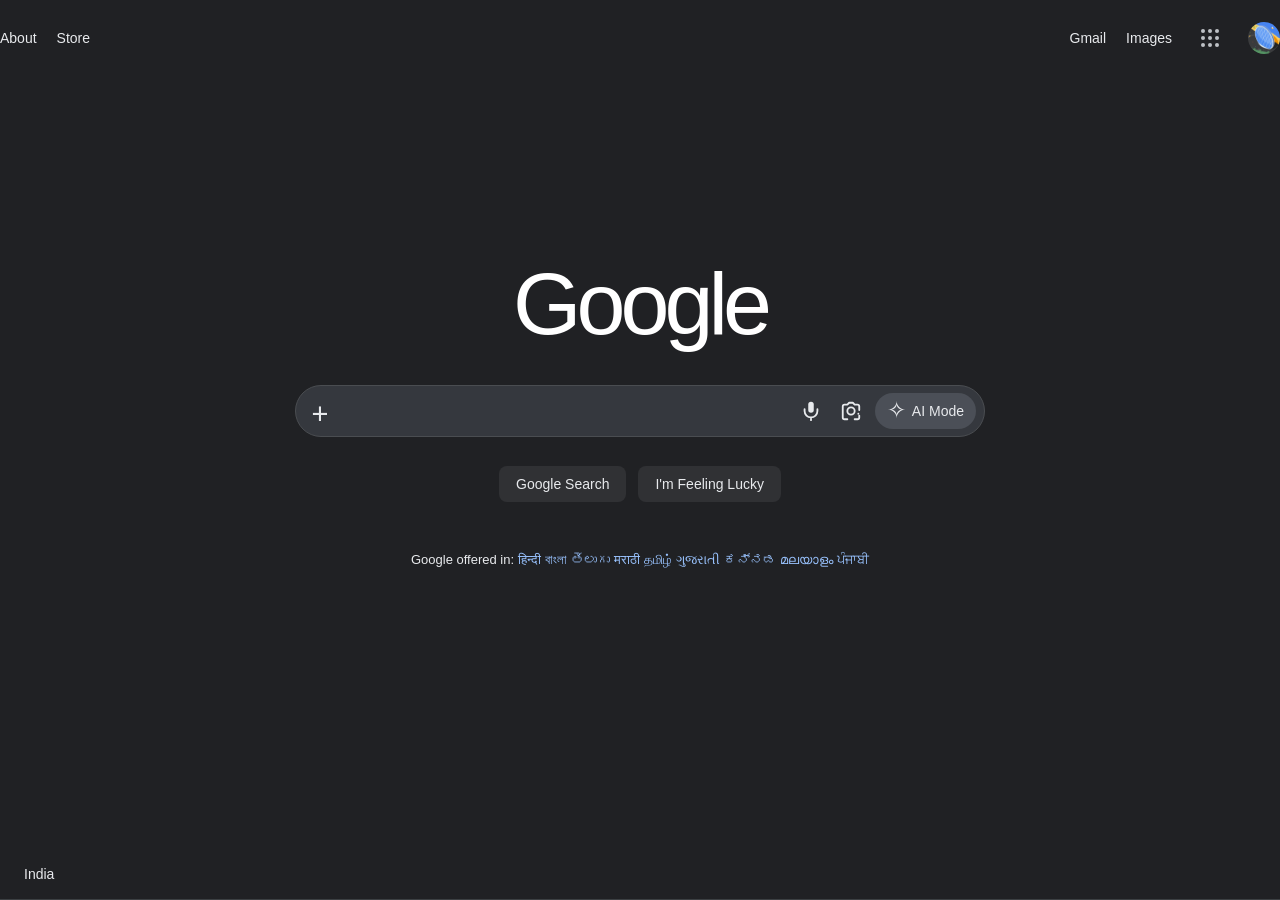
<file: google home page/index.html>
<!DOCTYPE html>
<html lang="en">
<head>
    <meta charset="UTF-8">
    <meta name="viewport" content="width=device-width, initial-scale=1.0">
    <title>Google.home</title>
    <link rel="stylesheet" href="style.css">
</head>
<body>
    <header class="navbar">
        <nav class="left-links" aria-label="About Google">
            <a href="#">About</a>
            <a href="#">Store</a>
        </nav>

        <nav class="right-links" aria-label="Google services">
            <a href="#">Gmail</a>
            <a href="#">Images</a>

            <button class="menu-icon" type="button"
                    title="Google apps" aria-label="Google apps"><span></span><span></span><span></span>
                <span></span><span></span><span></span>
                <span></span><span></span><span></span>
              
            </button>

            <a class="profile-pic" href="#" aria-label="Google account">
                <img src="./unnamed (1).png" alt="Profile">
            </a>
        </nav>
    </header>

    <main class="main-content">
        <h1 class="logo">Google</h1>

        <form class="search-form"
              action="https://www.google.com/search"
              method="get"
              role="search">

            <div class="search-box">
                <button class="icon-button add-button"
                        type="button" aria-label="Add attachment">
                    +
                </button>

                <input
                    type="text"
                    name="q"
                    aria-label="Search Google"
                    autocomplete="off"
                >

                <button class="icon-button" type="button"
                        aria-label="Search by voice">
                    <svg viewBox="0 0 24 24" aria-hidden="true">
                        <rect x="9" y="2" width="6" height="12" rx="3"
                              fill="currentColor" stroke="none"/>
                        <path d="M5 10v2a7 7 0 0 0 14 0v-2M12 19v3"/>
                    </svg>
                </button>

                <button class="icon-button" type="button"
                        aria-label="Search by image">
                    <svg viewBox="0 0 24 24" aria-hidden="true">
                        <path d="M8 5l2-2h4l2 2h3a2 2 0 0 1 2 2v4
                                 M21 17v2a2 2 0 0 1-2 2h-3
                                 M8 21H5a2 2 0 0 1-2-2V7a2 2 0 0 1 2-2h3"/>
                        <circle cx="12" cy="12" r="4"/>
                        <circle cx="20" cy="15" r="1"
                                fill="currentColor" stroke="none"/>
                    </svg>
                </button>

                <button class="ai-button" type="button">
                    <span aria-hidden="true">✧</span>
                    AI Mode
                </button>
            </div>

            <div class="search-buttons">
                <button type="submit">Google Search</button>
                <button type="button">I'm Feeling Lucky</button>
            </div>
        </form>

        <div class="languages">
            <span>Google offered in:</span>
            <a href="#" lang="hi">हिन्दी</a>
            <a href="#" lang="bn">বাংলা</a>
            <a href="#" lang="te">తెలుగు</a>
            <a href="#" lang="mr">मराठी</a>
            <a href="#" lang="ta">தமிழ்</a>
            <a href="#" lang="gu">ગુજરાતી</a>
            <a href="#" lang="kn">ಕನ್ನಡ</a>
            <a href="#" lang="ml">മലയാളം</a>
            <a href="#" lang="pa">ਪੰਜਾਬੀ</a>
        </div>
    </main>

    <footer class="footer">India</footer>
</body>
</html>
</file>
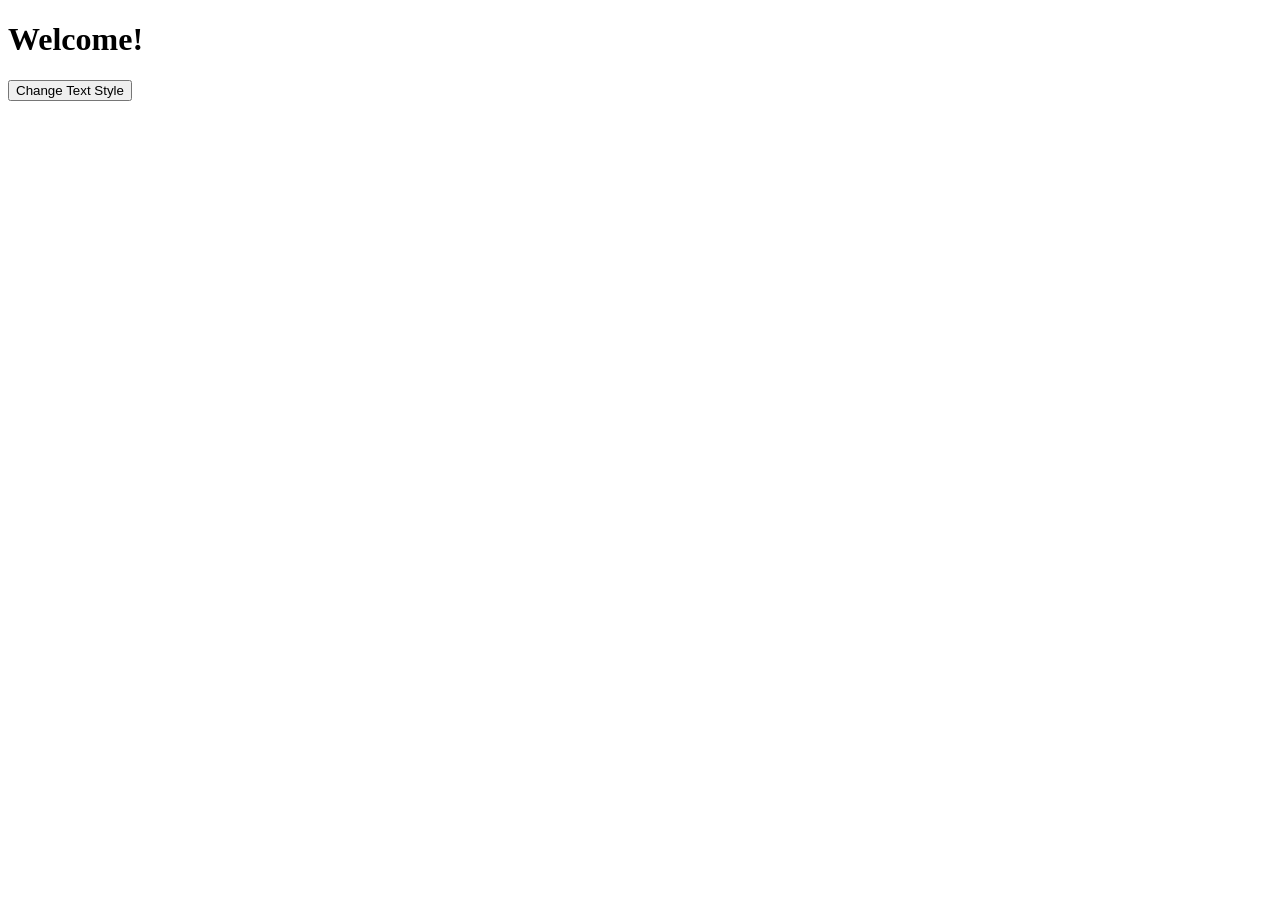
<file: html css js/practice 1/index.html>
<!DOCTYPE html>
<html lang="en">
<head>
    <meta charset="UTF-8">
    <meta name="viewport" content="width=device-width, initial-scale=1.0">
    <title>myBrowser</title>
</head>
<body>
    <h1 id="myH1">Welcome!</h1>
    <button id="btn">Change Text Style</button>

    <script src="script.js"></script>
</body>
</html>
</file>
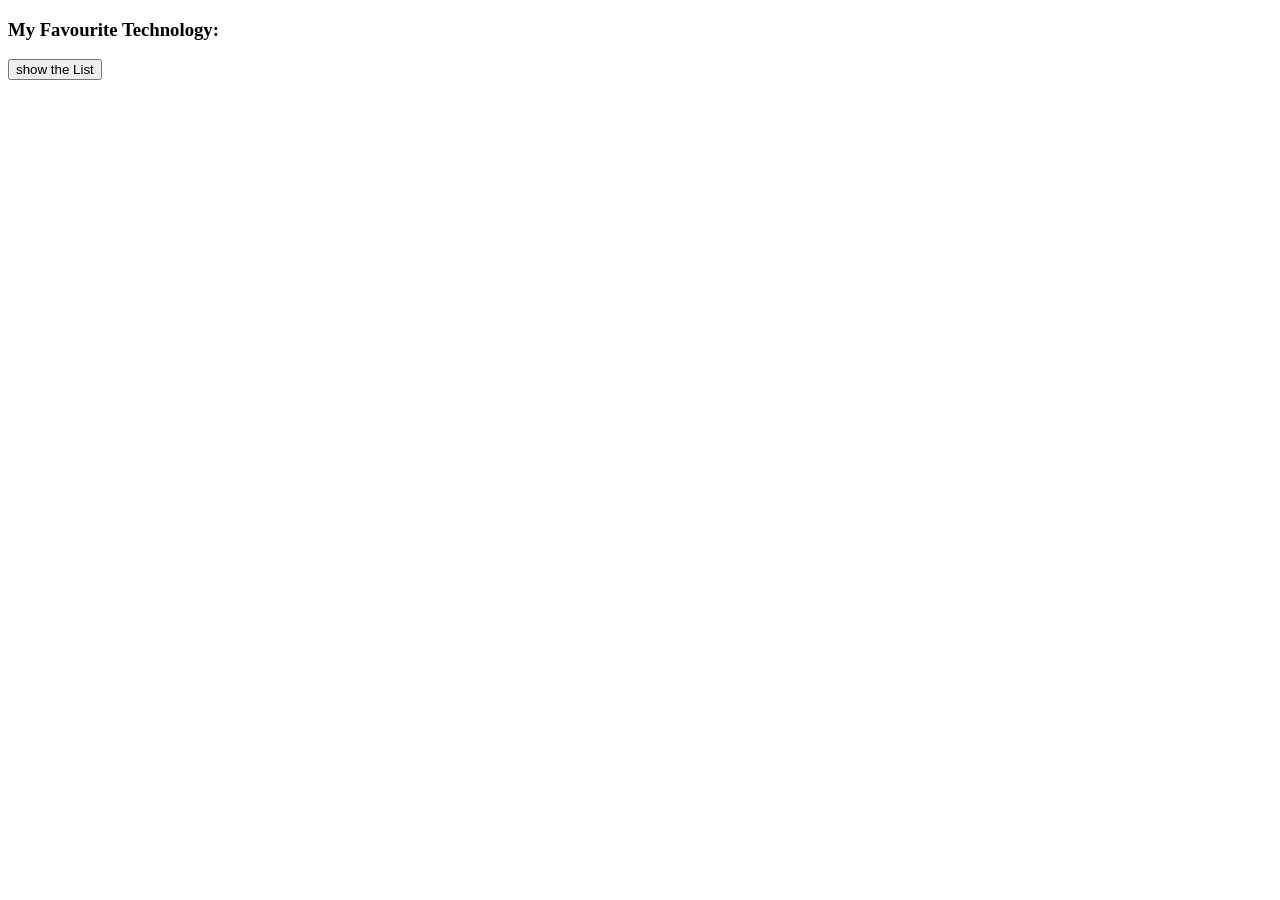
<file: html css js/practice 4/index.html>
<!DOCTYPE html>
<html lang="en">
<head>
    <meta charset="UTF-8">
    <meta name="viewport" content="width=device-width, initial-scale=1.0">
    <title>Document</title>
</head>
<body>
    <h3>My Favourite Technology:</h3>
    <ul id="techList"></ul>
    <button id="showBtn">show the List</button>

    <script src="script.js"></script>
</body>
</html>
</file>
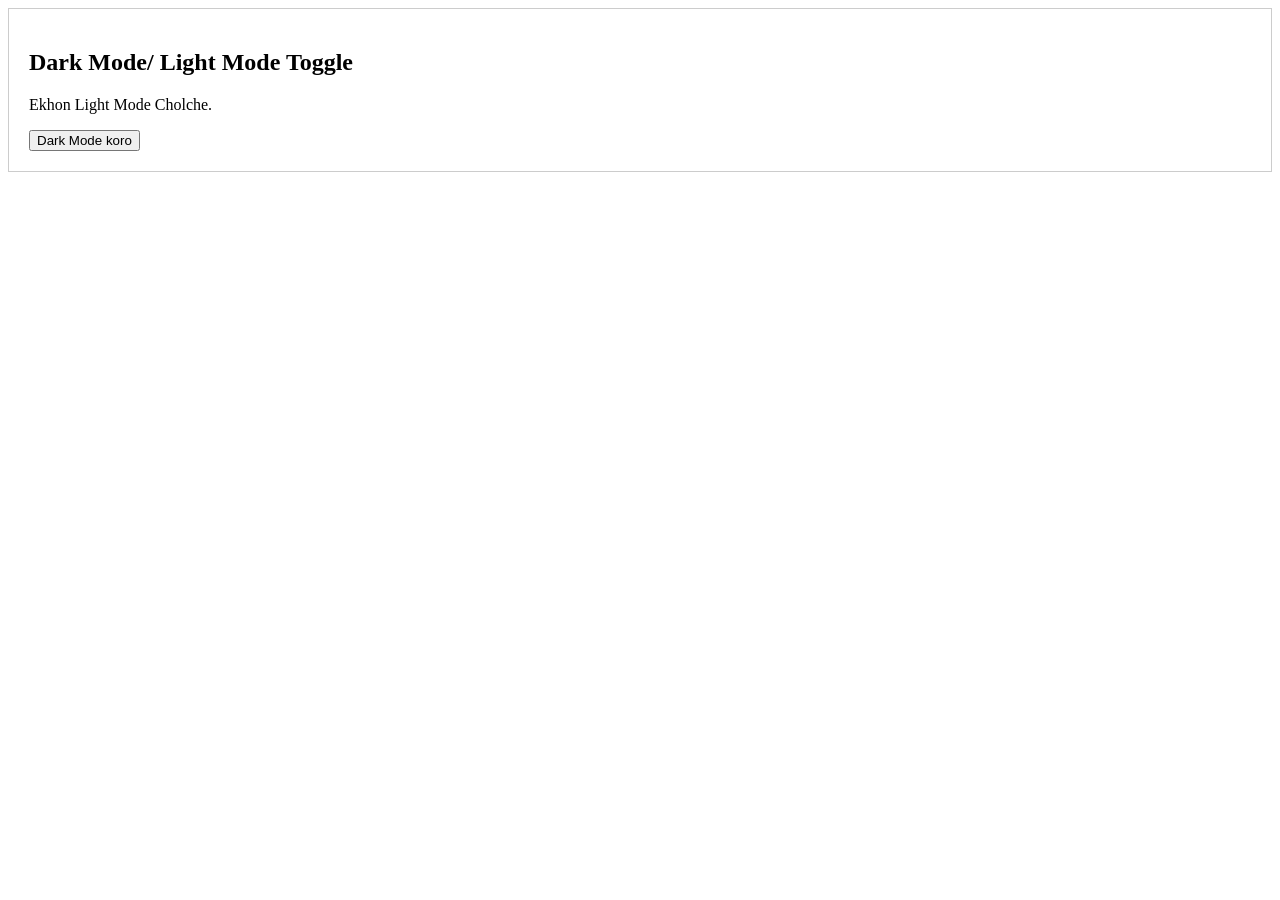
<file: html css js/practice 5/index.html>
<!DOCTYPE html>
<html lang="en">
<head>
    <meta charset="UTF-8">
    <meta name="viewport" content="width=device-width, initial-scale=1.0">
    <title>Document</title>
</head>
<body>
    <div id="card" style="padding: 20px; border: 1px solid #ccc";>
        <h2>Dark Mode/ Light Mode Toggle</h2>
        <p id="desc">Ekhon Light Mode Cholche.</p>
        <button id="toggleBtn">Dark Mode koro</button>
    </div>

    <script src="script.js"></script>
</body>
</html>
</file>
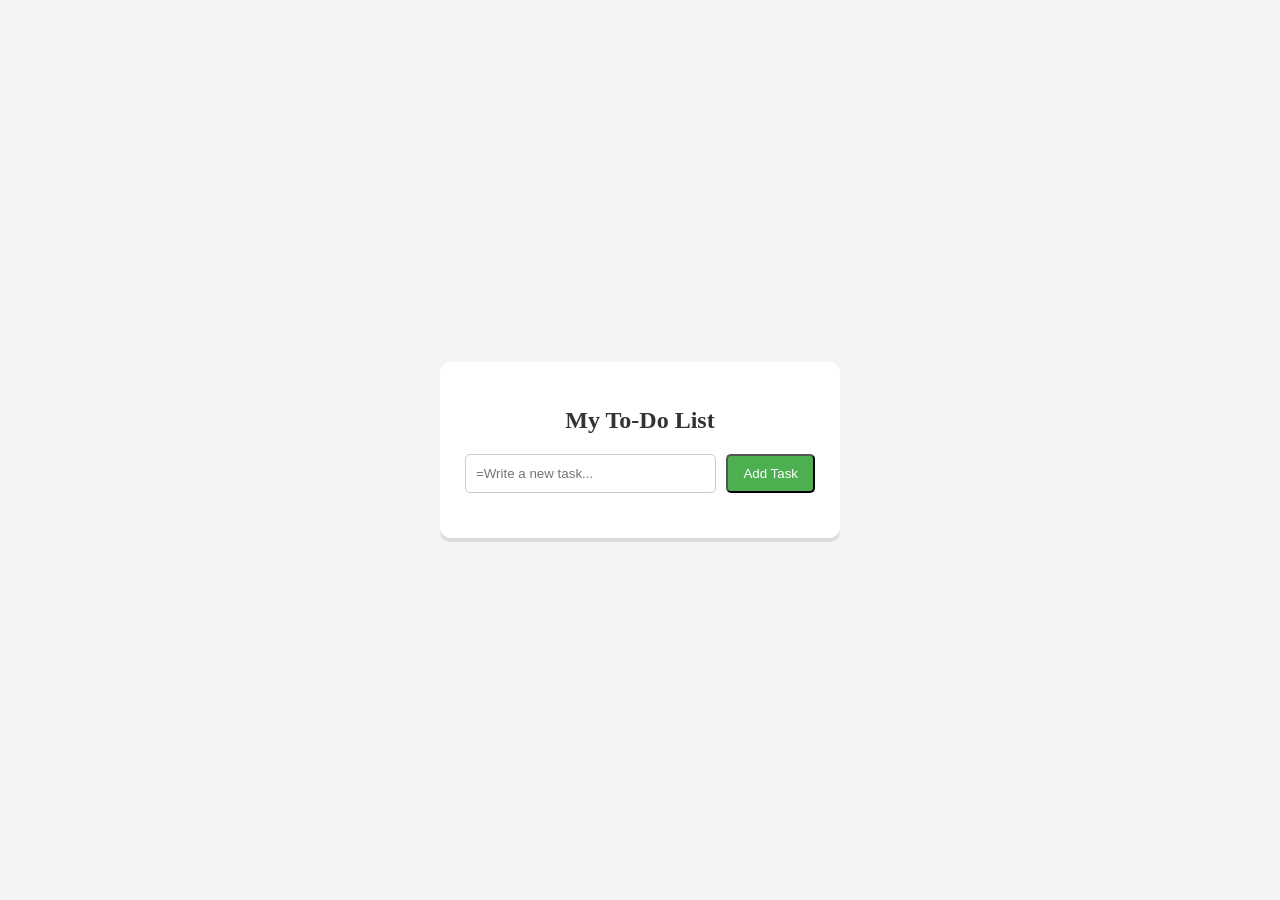
<file: html css js/practice 6/index.html>
<!DOCTYPE html>
<html lang="en">
<head>
    <meta charset="UTF-8">
    <meta name="viewport" content="width=device-width, initial-scale=1.0">
    <title>Interactive To-DO App</title>
    <link rel="stylesheet" href="style.css">

</head>
<body>
    
    <div class="container">
        <h2>My To-Do List</h2>

        <div class="input-selector">
            <input type="text" id="taskInput" placeholder="=Write a new task...">
            <button id="addBtn">Add Task</button>

        </div>
    
        <ul id="taskList"></ul>
    </div>

    <script src="srcipt.js"></script>
</body>
</html>
</file>
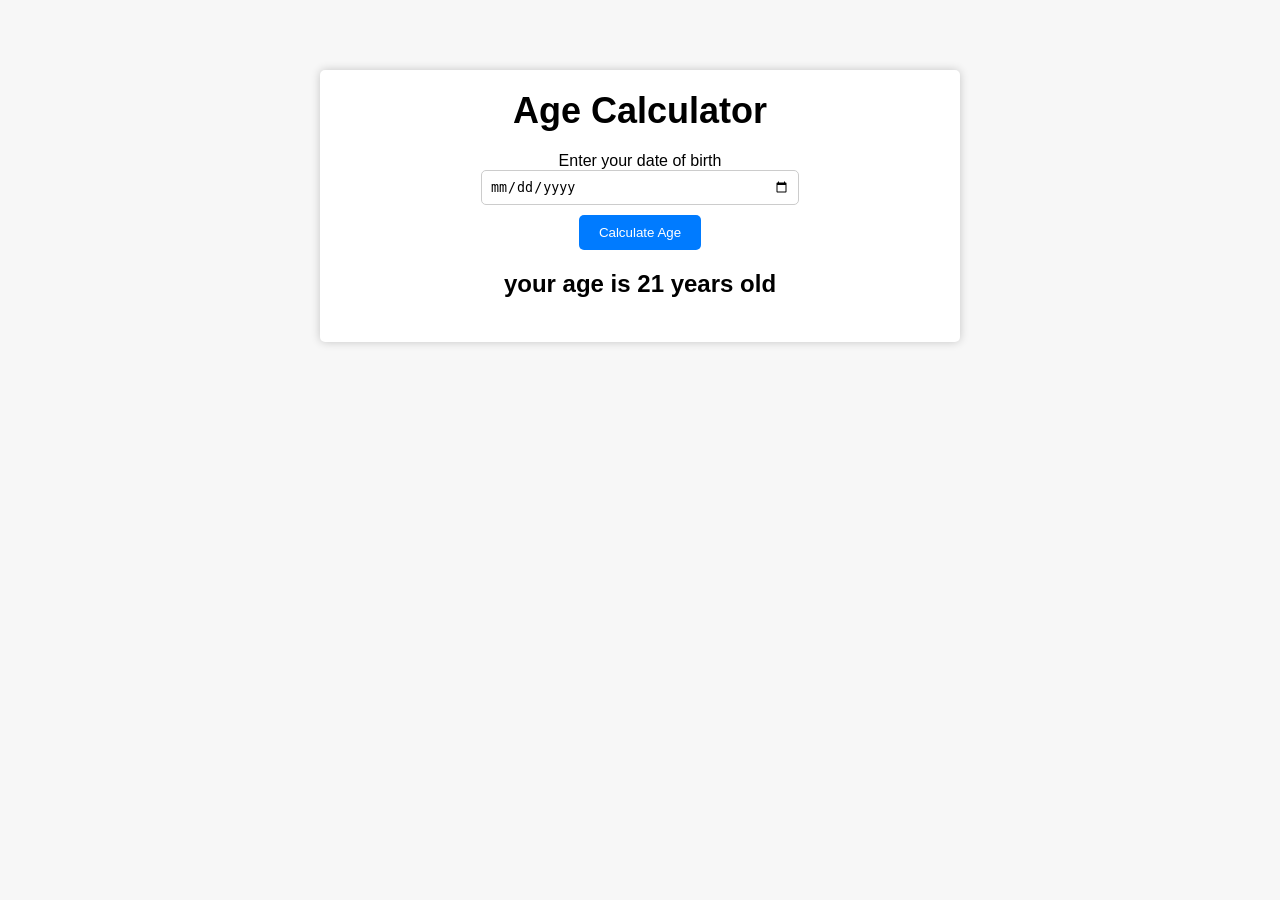
<file: html css js/practice 7/index.html>
<!DOCTYPE html>
<html lang="en">
<head>
    <meta charset="UTF-8">
     <meta http-equiv="X-UA-Compatible" content="IE=edge">
    <meta name="viewport" content="width=device-width, initial-scale=1.0">
    <title>Age Calulator</title>
    <link rel="stylesheet" href="style.css">
</head>
<body>
    <div class="container">
        <h1>Age Calculator</h1>
        <div class="form">
            <label for="birhtday">Enter your date of birth</label>
            <input type="date" id="birthday" name="birthday">
            <button id="btn">Calculate Age</button>
            <p id="result">your age is 21 years old</p>
        </div>
    </div>
    

    <script src="script.js"></script>
</body>
</html>
</file>
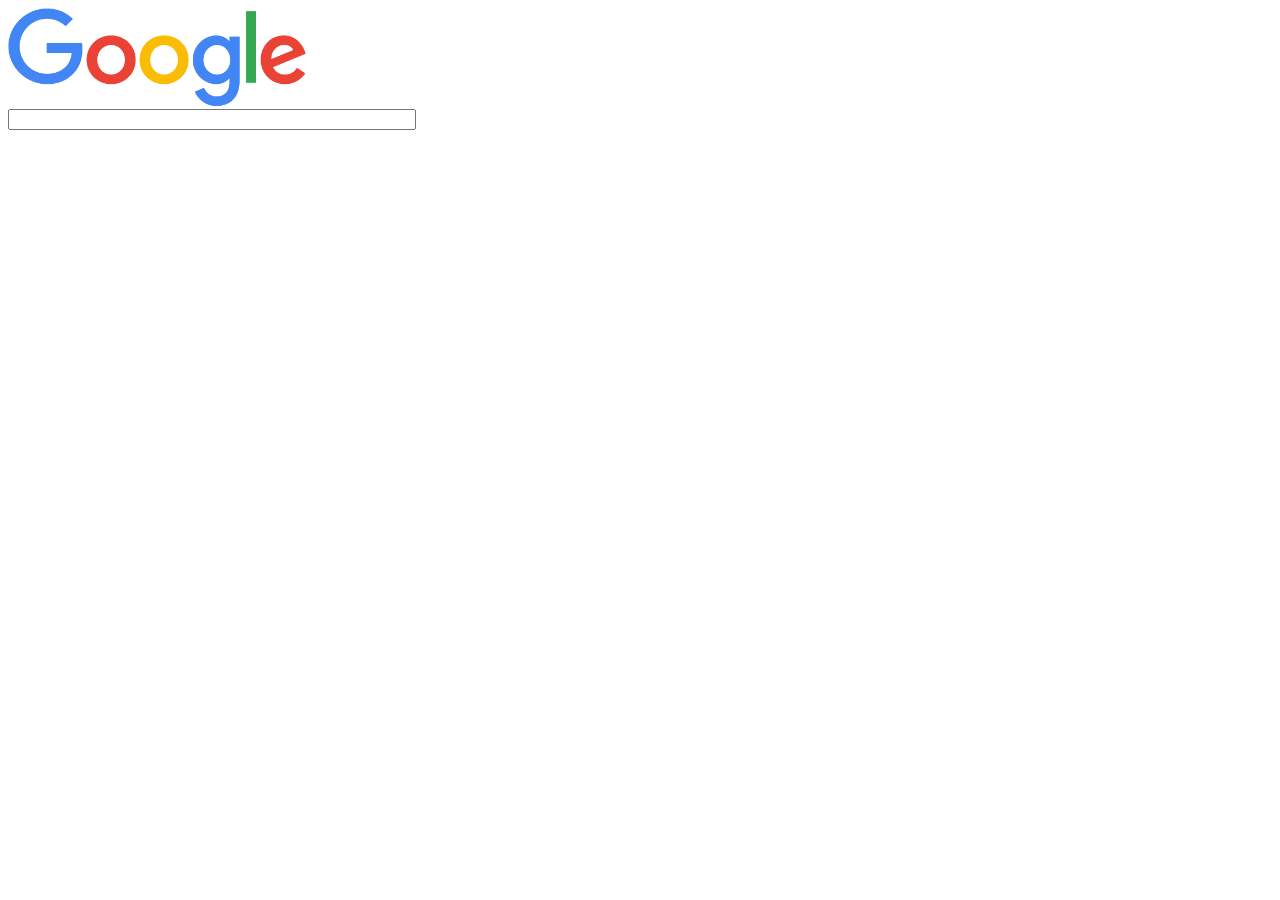
<file: html css js/practice 8/index.html>
<!DOCTYPE html>
<html lang="en">
<head>
    <meta charset="UTF-8">
    <meta name="viewport" content="width=device-width, initial-scale=1.0">
    <title>Document</title>
    <link rel="stylesheet" href="style.css">
</head>
<body>
    <img src="google.png">
    <input type="text">
    
</body>
</html>
</file>
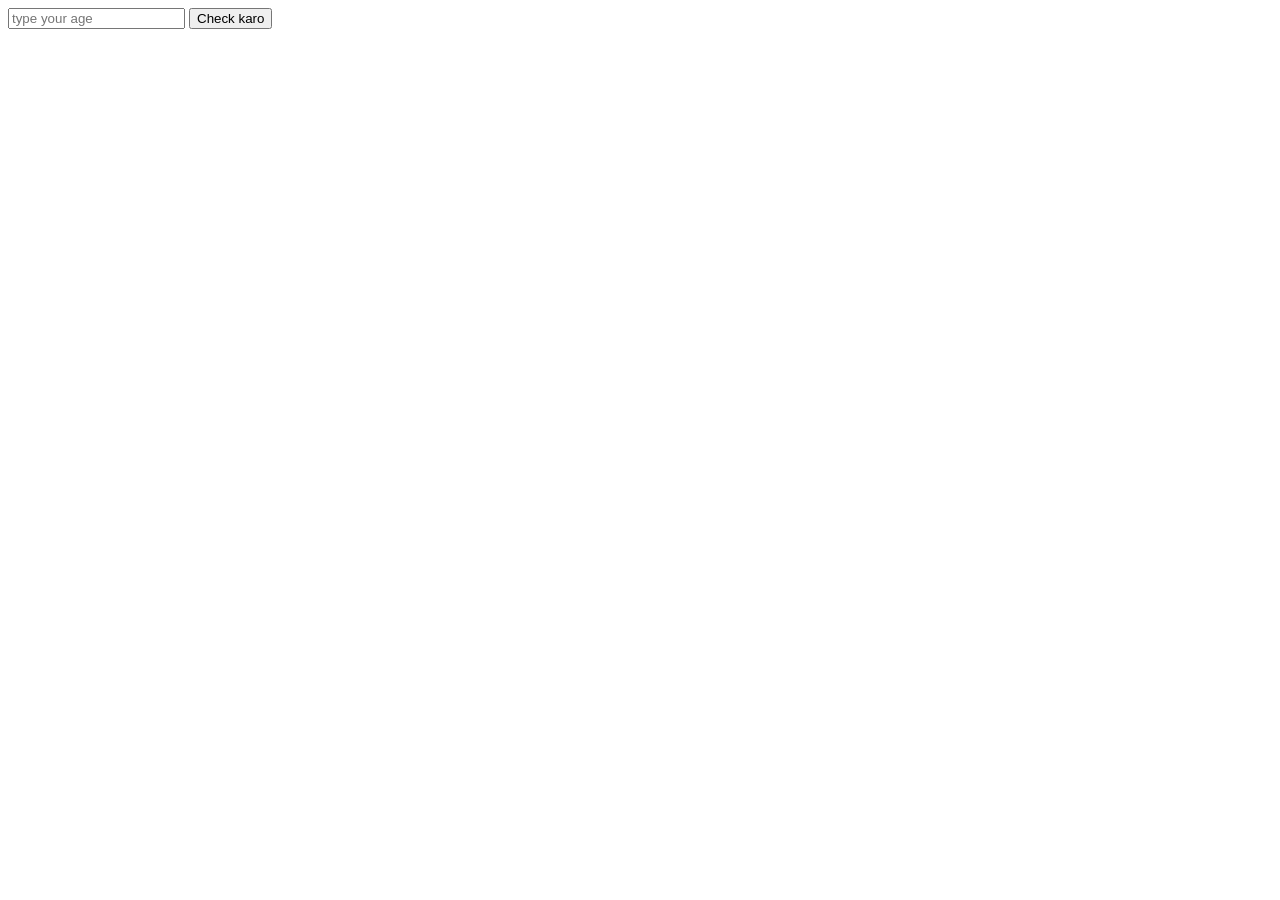
<file: html css js/practice2/index.html>
<!DOCTYPE html>
<html lang="en">
<head>
    <meta charset="UTF-8">
    <meta name="viewport" content="width=device-width, initial-scale=1.0">
    <title>Document</title>
</head>
<body>
    
    <input type="number" id="ageInput" placeholder="type your age">
    <button id="checkBtn">Check karo</button>
    <p id="message"></p>


    <script src="script.js"></script>
</body>
</html>
</file>
<file: google home page/style.css>
* {
    box-sizing: border-box;
}

body {
    margin: 0;
    min-height: 100vh;
    min-height: 100svh;
    display: flex;
    flex-direction: column;
    background: #202124;
    color: #e8eaed;
    font-family: Arial, Helvetica, sans-serif;
}
button, input {
    font: inherit;
}

button {
    cursor: pointer;
}

a {
    text-decoration: none;
}
a:hover {
    text-decoration: underline;
}
.navbar {
    min-height: 76px;
    display: flex;
    justify-content: space-between;
    
}
.menu-icon {
    width: 36px;
    height: 36px;
    padding: 9px;   
    display: grid;
     grid-template-columns: repeat(3, 4px);
    grid-template-rows: repeat(3, 4px);
    gap: 3px;
    place-content: center;
    border: none;
    border-radius: 50%;
    background: transparent;
}
.left-links,
.right-links {
    display: flex;
    align-items: center;
    gap: 20px;
}

.navbar a {
    color: #e8eaed;
    font-size: 14px;
}
.menu-icon span {
    width: 4px;
    height: 4px;
    border-radius: 50%;
    background: #bdc1c6;
}
.menu-icon:hover,
.icon-button:hover {
    background: rgba(232, 234, 237, 0.08);
}
.profile-pic {
    display: flex;
    border-radius: 50%;
}
.profile-pic img {
    width:32px;
    height: 32px;
    border-radius: 50%;
    object-fit: cover;
}
/*main section */
.main-content {
    flex: 1;
    display: flex;
    flex-direction: column;
    align-items: center;
    padding: clamp(65px, 20vh, 190px) 20px 40px;
}
.logo {
    margin: 0 0 32px;
    color: #fff;
    font-size: 88px;
    font-weight: 500;
    line-height: 1.1;
    letter-spacing: -5px;
}
.search-form {
    width: 100%;
    max-width: 690px;
}
.search-box {
    min-height: 52px;
    display: flex;
    align-items: center;
    gap: 8px;
    padding: 6px 8px;
    border: 1px solid #4a4d51;
    border-radius: 30px;
    background: #35383e;
}
.search-box:hover,
.search-box:focus-within {
    background: #3c4043;
    border-color: #5f6368;
}
.search-box input {
    flex: 1;
    width: 0;
    min-width: 0;
    padding: 0 4px;
    border: none;
    outline: none;
    background: transparent;
    color: #e8eaed;
    font-size: 16px;    
}
.icon-button {
    flex-shrink: 0;
    width: 32px;
    height: 32px;
    display: grid;
    place-items: center;
    padding: 5px;
    border: none;
    border-radius: 50%;
    background: transparent;
    color: #e8eaed;
}
.add-button {
    font-size: 29px;
    font-weight: 300;
    line-height: 1;
}

.icon-button svg {
    width: 22px;
    height: 22px;
    fill: none;
    stroke: currentColor;
    stroke-width: 2;
    stroke-linecap: round;
    stroke-linejoin: round;
}

.ai-button {
    flex-shrink: 0;
    min-height: 36px;
    display: flex;
    align-items: center;
    gap: 6px;
    padding: 0 12px;
    border: none;
    border-radius: 22px;
    background: #4b4f57;
    color: #e8eaed;
    font-size: 14px;
}
.ai-button span {
    font-size: 23px;
}
.ai-button:hover {
    background: #5b6069;
}
.search-buttons {
    display: flex;
    justify-content: center;
    gap: 12px;
    margin-top: 29px;
}

.search-buttons button {
    min-height: 36px;
    padding: 0 16px;
    border: 1px solid transparent;
    border-radius: 8px;
    background: #303134;
    color: #e8eaed;
    font-size: 14px;
}
.search-buttons button:hover {
    border-color: #5f6368;
}
.languages {
    display: flex;
    flex-wrap: wrap;
    justify-content: center;
    align-items: baseline;
    gap: 4px;
    margin-top: 46px;
    font-size: 13px;
    line-height: 1.8;
    text-align: center;
}

.languages a {
    color: #99c3ff;
}
.footer {
    padding: 17px 24px;
    border-bottom: 1px solid #3c4043;
    color: #e8eaed;
    font-size: 14px;
}
button:focus-visible,
a:focus-visible {
    outline: 2px solid #99c3ff;
    outline-offset: 3px;
}
@media (max-width: 600px) {
    .navbar {
        gap: 12px;
        padding: 12px 14px;
    }

    .left-links,
    .right-links {
        gap: 12px;
    }

    .navbar a {
        font-size: 13px;
    }

    .main-content {
        padding-top: 90px;
    }

    .logo {
        font-size: 72px;
    }

    .search-box {
        gap: 3px;
    }

    .ai-button {
        padding: 0 9px;
        font-size: 12px;
    }

    .languages {
        margin-top: 32px;
    }
}
</file>
<file: html css js/practice 6/style.css>
body {
    font-family: Arail, sans-sarif;
    background-color: #f4f4f4;
    display: flex;
    justify-content: center;
    align-items: center;
    height: 100vh;
    margin: 0;
}
.container {
    background-color: #fff;
    padding: 25px;
    border-radius: 10px;
    box-shadow: 0 4px 1px rgba(0, 0, 0, 0.1);
    width: 350px;
}

h2 {
    text-align: center;
    color: #333;
}

.input-selector {
    display: flex;
    gap: 10px;
    margin-bottom: 20px;
}
input {
    flex: 1;
    padding: 10px;
    border: 1px solid #ccc;
    border-radius: 5px;
    outline: none;
}

button {
    padding: 10px 15px;
    background-color: #4CAF50;
    color:white;
    border-radius: 5px;
    cursor: pointer;
}
botton.hover {
    background-color: #45a049;
}
ul {
    list-style-type: none;
    padding: 0;
}

li {
    background: #f9f9f9;
    padding: 10px;
    margin-bottom: 8px;
    border-radius: 5px;
    display: flex;
    justify-content: space-between;
    align-items: center;
    border-left: 4px solid #4CAF50;
}

li button {
    background-color: #ff4d4d;
    padding: 5px 10px;
    font-size: 12px;
}

li button:hover {
    background-color: #cc0000;
}
</file>
<file: html css js/practice 7/style.css>
body {
    margin: 0;
    padding:20px;
    font-family: "Montserrat", sans-serif;
    background-color: #f7f7f7;
}
.container{
    background-color: white;
    box-shadow: 0 0 10px rgba(0, 0, 0, 0.2);
    padding: 20px;
    max-width: 600px;
    margin: 0 auto;
    border-radius: 5px;
    margin-top:50px ;
}
h1 {
    font-size: 36px;
    text-align: center;
    margin-top: 0;
    margin-bottom: 20px;
}
.form {
    display: flex;
    flex-direction: column;
    align-items: center;
}
input {
    padding: 8px;
    border: 1px solid #ccc;
    border-radius: 5px;
    width: 100%;
    max-width: 300px;
}
button {
    background-color: #007bff;
    color: white;
    border:none;
    padding: 10px 20px;
    border-radius: 5px;
    margin-top: 10px;
    cursor: pointer;
    transition: background-color 0.3s ease;
}
button:hover {
    background-color: #0062cc;
}
#result {
    margin-top: 20px;
    font-size: 24px;
    font-weight: bold;
}
</file>
<file: html css js/practice 8/style.css>
img {
    /* Challenge: 
    Add some space (margin) above our image!
    Do you remember how we added spacing in the 
    cookie widget example?
    */
    
    display:block;
    width: 300px;
}


input {
    display: block;
    width: 400px;
}
</file>
